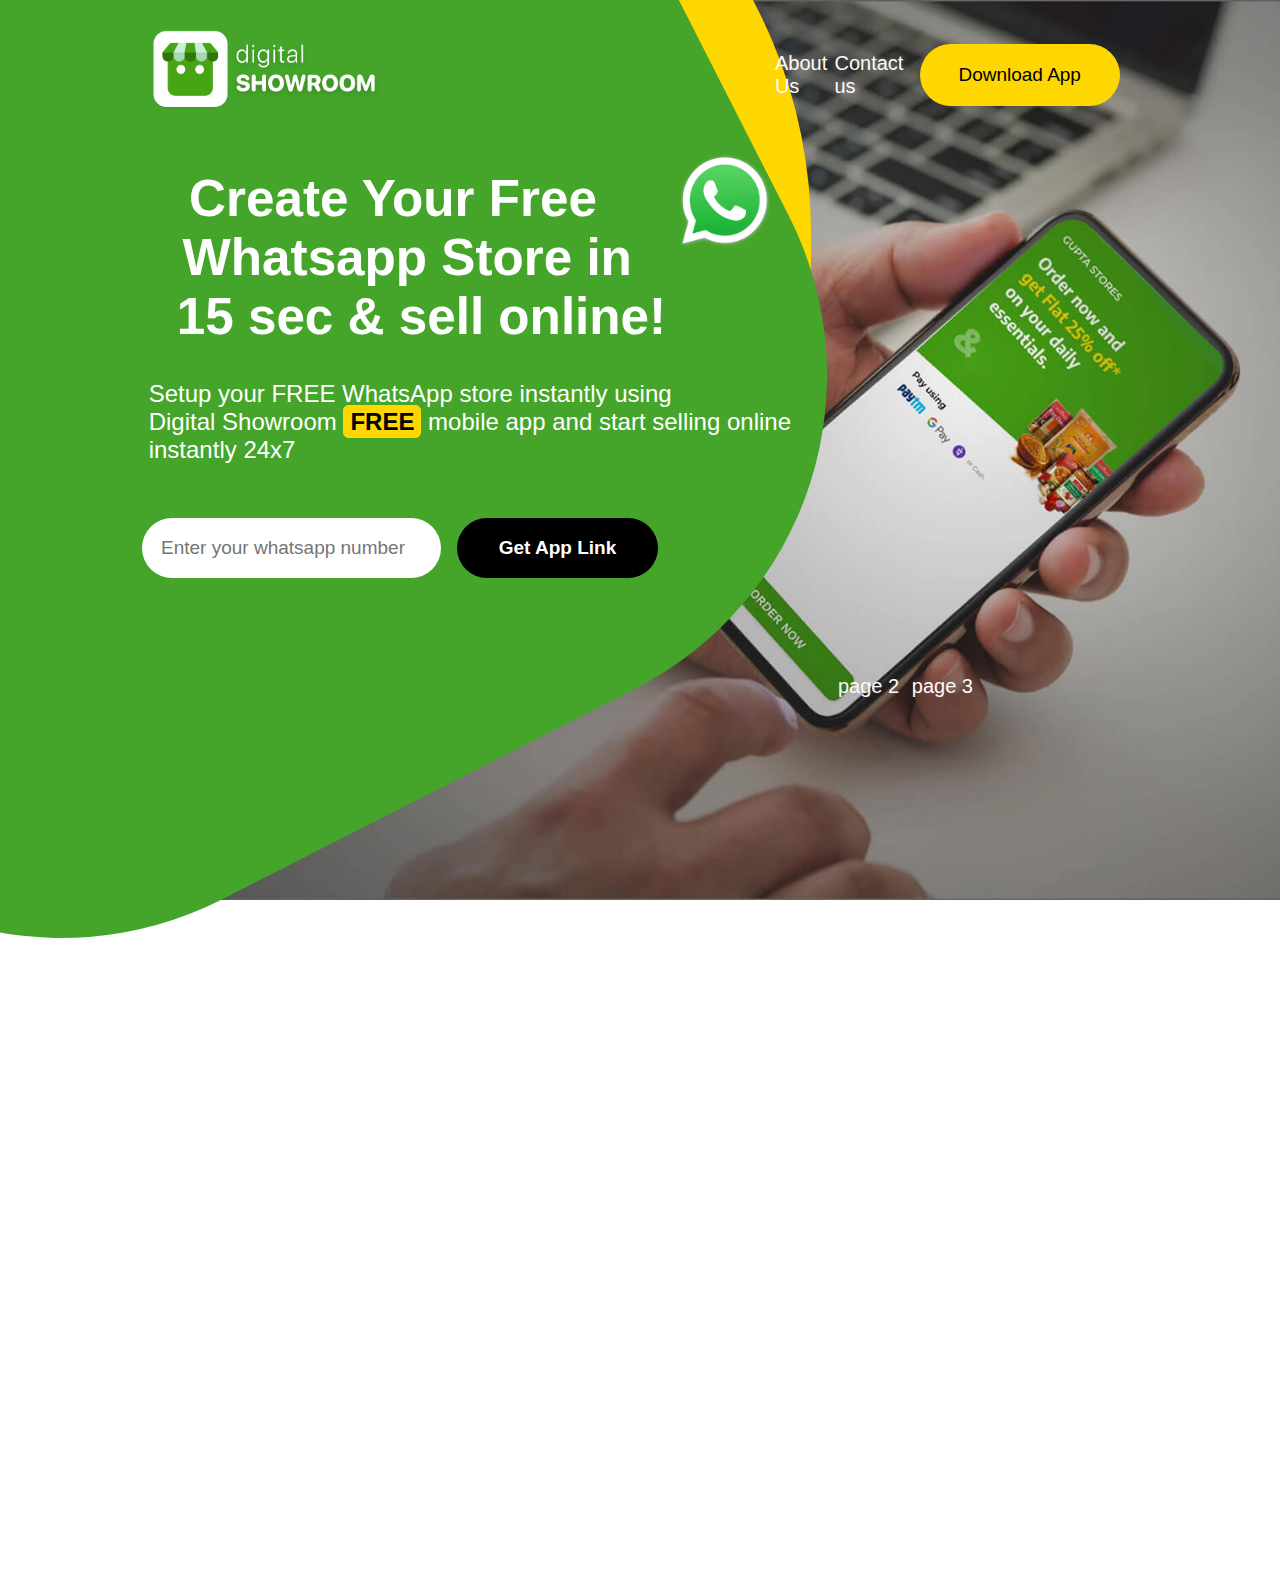
<file: index.html>
<!DOCTYPE html>
<html lang="en">
<head>
    <meta charset="UTF-8">
    <meta http-equiv="X-UA-Compatible" content="IE=edge">
    <meta name="viewport" content="width=device-width, initial-scale=1.0">
    <link rel="stylesheet" href="asset/css/digital-showroom.css">
    <title>Digital showroom</title>
</head>
<body>
  <div class="header">
  <div class="logo"><img src="asset/image/digital showroom.jpg" width="250px" height="83px" alt=""></div>
  <div class="text">
    
    <h1>Create Your Free   <br>
      &nbsp;  Whatsapp Store in<br>
      &nbsp;  &nbsp; 15 sec & sell online!</h1>
      

      <p>Setup your FREE WhatsApp store instantly using <br>
        Digital Showroom <span><b>FREE</b></span>  mobile app and start selling online<br>
      instantly 24x7 </p>

</div>

<div class="button-box">
<input type="number" placeholder="Enter your whatsapp number" id="box">

<button> <b>Get App Link</b></button>
</div>
</div>
  
<div class="image"><img src="asset/image/whatsapp.jpg" alt=""></div>

  
  <div class="section2">


    
  </div>
   
   
   
    <section>
     
  
       

    </section>
 <div class="nav">
   <li> About Us</li> 
   <li>Contact us</li> 
   <li> <button>Download App</button></li>



</div>
<div class="page1">

 <a href="asset/pages/digital showroom 2nd page/page2.htm" target="new"> <li> page 2</li></a> 
 <a href="asset/pages/digital showroom 3rd page/page3.html" target="new"><li>page 3</li> </a>
</div>
  

    
</body>
</html>
</file>
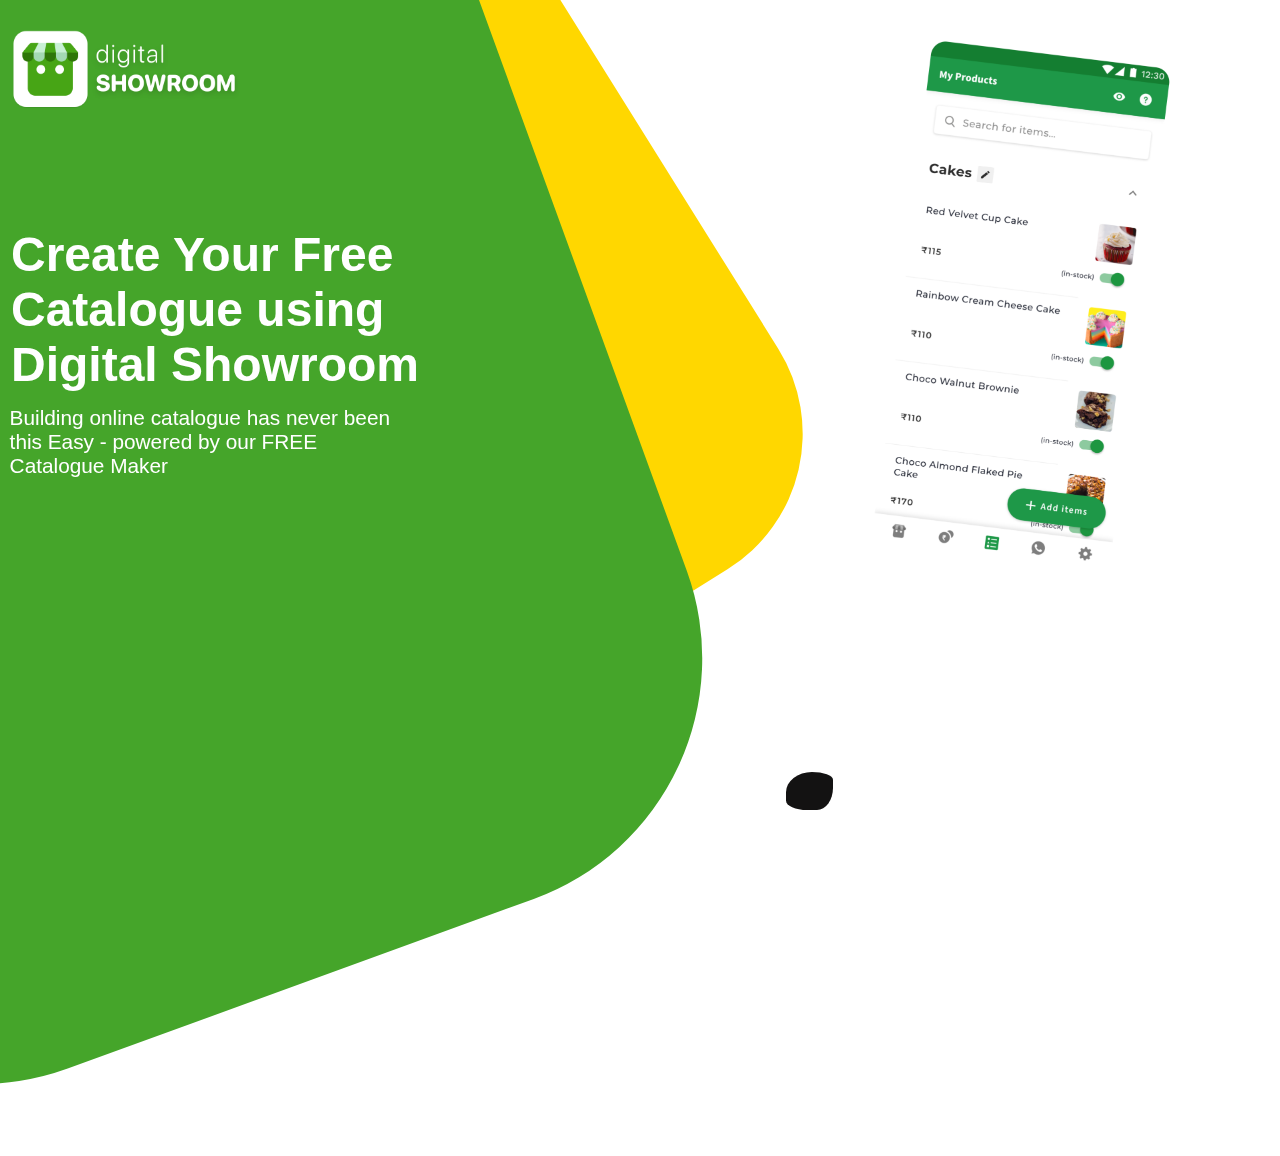
<file: asset/pages/digital showroom 2nd page/page2.htm>
<!DOCTYPE html>
<html lang="en">
<head>
    <meta charset="UTF-8">
    <meta http-equiv="X-UA-Compatible" content="IE=edge">
    <meta name="viewport" content="width=device-width, initial-scale=1.0">
    <link rel="stylesheet" href="asset/css/second-page.css">
    <title>Document</title>
</head>
<body>
    <section>
       
        <div class="fancy-border"></div>
        
        <div class="box2"></div>

        
        <div class="box1">
            
              </div>
              <div class="header">
                <div class="logo"><img src="asset/image/digital showroom.jpg" width="250px" height="83px" alt=""></div>
                <div class="text">
                  
                  <h1>Create Your Free   <br>
                 Catalogue using 
                    <br>
                  Digital Showroom
                </h1><br></div>
                    <p>Building online catalogue has never been<br>
                        this Easy - powered by our FREE<br>
                        Catalogue Maker 
                       </p>
              </div>
              
                
              <div class="image"><img src="asset/image/whatsapp.png" alt="" width="300px"></div>
              <div class="fancy-border2"></div>
              <div class="fancy-border3"></div>
              <div class="fancy-border4"></div>
              <div class="fancy-border5"></div>

        
              
    </section>
    
</body>
</html>
</file>
<file: asset/css/digital-showroom.css>
section{
    width: 73rem;
    height: 73rem;
    border-radius: 22rem;
    background: #45a52a;
    position: absolute;
    transform: rotate( 
63.0001deg
 );
    opacity: 1;
    top: -310px;
    left: -421px;
    display: flex;
    justify-content: center;
            
            
}
.header{
    z-index: 2;
    display: flex;
    height: 500px;
    width: 700px;
    flex-direction: column;
    align-items: center;
    margin-left: -50px;
    
}

.text{   
    margin-left: 270px;
    color: #fff;
    width: 49rem;
    position: relative;
    display: inline-block;
    align-items: center;
}


    
h1{
   
    font-size: 3.2em;
    font-family: sans-serif;
    text-align: center;
    margin-top: 60px;  
    margin-right: 84px;
    font-style: bold;
    font-weight: 800;}
  

.logo{
    
    margin-left: -63px;
    margin-top: 30px;
    z-index: 2;
    display: flex;
}

.logo img{        height: 79px;
    width: 233px;}

    p{      font-size: 1.5em;
    
        float: right;
        margin-right: 36px;
        margin-top: 0px;
    
}



.section2{    width: 79rem;
    height: 65rem;
    border-radius: 31rem;
    display: flex;
    background: gold;
    position: absolute;
    top: -263px;
    left: -453px;

}


span{
    border: 1px solid gold;
    border-radius: 6px;
    background:gold;
    padding: 2px 6px 2px 6px;
    color: black;
}

body{margin: 0px;
    width: 100vw;
    height: 100vh;
background-image: url("../image/background.jpg");
background-position: center;
background-size: cover;
background-repeat: no-repeat;
display: flex;
background-attachment: fixed;
font-family: sans-serif;}

#WhatsApp button{
    width: 300px;
}
#box{
    width: 261px;
    /* height: 212px; */
    padding: 19px;
    border-radius: 50px;
    border: none;
    font-size: 19px;
}
button{    width: 201px;
    color: white;
    padding: 19px;
    border-radius: 50px;
    border: none;
    font-size: 19px;
    margin-left: 16px;
    background-color: black;
    cursor: pointer;
}


.button-box{    display: flex;
    margin-left: 200px;
    margin-top: 30px;}

    .image{width: 200px;
        height: 100px;
        z-index: 2;
        margin-top: 150px;
        margin-left: 10px;
        justify-content: flex-end;
        display: flex;
        
    }

    .image img{
        height: 102px;
        width: 100px;}

        li{list-style-type: none;
            font-size: 20px;
        color: snow;
    }
    .nav{
        width: 600px;
                height: 150px;
        display: flex;
            align-items: center;
            flex-direction: row;
            justify-content: space-evenly;
            font-weight: 500;
        position: relative;}



            .nav li button{
                
                background-color: gold;
                width: 200px;
                padding: 20px;
                color: black;
                
            }

            .page1{
                top: 75%;
                position: relative;
                right: 23%;
                display: flex;
                width: 279px;
                justify-content: space-evenly;
            }
            


.page1 li{list-style-type: none;
    font-size: 20px;
color: snow;
cursor: pointer;
}
a{
    text-decoration: none;
    
}
li:hover{color:gold;
text-decoration: underline;}
</file>
<file: asset/pages/digital showroom 2nd page/asset/css/second-page.css>
section{
    width: 100vw;
    height: 100vh;
    background-color:white;
    display: flex;
}
body{margin: 0px;}
.box1{ width: 73rem;
    height: 63rem;
    border-radius: 16rem;
    display: block;
    background: #45a52a;
    position: absolute;
    top: -69px;
    left: -483px;
    transform: rotate( 
70deg
);
    display: flex;
}

    .box2{     width: 59rem;
        height: 74rem;
        border-radius: 10rem;
        display: block;
        background: gold;
        position: absolute;
        transform: rotate( 
    238deg
     );
        top: -194px;
        left: -361px
    }

    .fancy-border{

        border-radius: 30% 70% 72% 28% / 68% 41% 59% 32%;
        width: 205px;
        height: 176px;
        background-color: #ffffff1a;
        text-align: center;
        position: relative;
        z-index: 2;
        display: flex;
        margin-left: 136px;
        margin-top: 185px;
    }

    .header{
        z-index: 2;
        display: flex;
        height: 500px;
        width: 700px;
        flex-direction: column;
        align-items: center;
        margin-left: -50px;
        
    }
    
    .text{   
        
    color: #fff;
    width: 64em;
    float: left;
    display: flex;
    position: relative;
    margin-top: -30px;
}


    
    
    
    
        
    h1{
       
        font-size: 3em;
    font-family: sans-serif;
    
    margin-top: 148px;
    /* margin-right: 56px; */
    font-style: bold;
    font-weight: 800;
    margin-left: 87px;}
      
    
    .logo{
    
    
    margin-top: 30px;
    z-index: 2;
    display: flex;
    width: 53em;
    }
    
    .logo img{        height: 79px;
        width: 233px;}
    
        p{       
            font-size: 1.3em;
            width: 41em;
            float: left;
            color: white;
            font-family: sans-serif;
            margin-top: -18px;
    }
    
    .fancy-border2{
        border-radius: 100% 0% 0% 100% / 67% 41% 59% 33%;
        width: 201px;
        height: 346px;
        background: #80808014;
        position: sticky;
        float: right;
    
        /* top: 0%; */
        bottom: 100%;
        left: 98%;
    }

    .image{
        height: 582px;
        width: 418px;
        margin-top: 40px;
        margin-left: 85px;}
        #box{
            box-shadow: 4px 0px 9px 4px #80808033;
            border: 1px solid #80808033;
            box-shadow: 1px 2px 3px 4px 5px grey;
            display: inline-block;
            margin-top: 64px;
            width: 386px;
            
            padding: 13px;
            border-radius: 50px;
        
            font-size: 19px;
            margin-right: 200px;
        }
        button{    background-color: gold;
        color: black;}
            
        .fancy-border3{

            border-radius: 1% 99% 99% 1% / 68% 49% 51% 32%;
            width: 300px;
            height: 222px;
            background-color: #80808014;
            text-align: center;
            position: relative;
            display: flex;
            top: 33%;
            right: 11%;
        }
        button{    width: 201px;
            color: white;
            padding: 19px;
            border-radius: 50px;
            border: none;
            font-size: 19px;
            margin-left: 16px;
            background-color: black;
            cursor: pointer;
        }
        
        
        #box{
            width: 261px;
            /* height: 212px; */
            padding: 19px;
            border-radius: 50px;
            border: none;
            font-size: 19px;
        }
        .fancy-border4{
            margin-top: 19em;
            margin-right: 8em;
            border-radius: 70% 57% 43% / 68% 26% 74% 32%;
            width: 95px;
            height: 38px;
            background-color:gold;
        animation: blink 1s infinite;

        }

        @keyframes blink {
            0%{
                transform: scale3d(1.5, 1.5, 2); }
            100%{
                
            }
            
        }

        .fancy-border5{
            margin-left: 786px;
            bottom: 10%;
            position: absolute;
            border-radius: 70% 57% 43% / 68% 26% 74% 32%;
            width: 47px;
            height: 38px;
            background-color: #131212;
            animation: rotate 2s infinite;
            display: inline-block;
        }
        @keyframes rotate {
            0%{transform: rotateZ(
                360deg
                );

            }
            100%{

            }
            
        }
</file>
